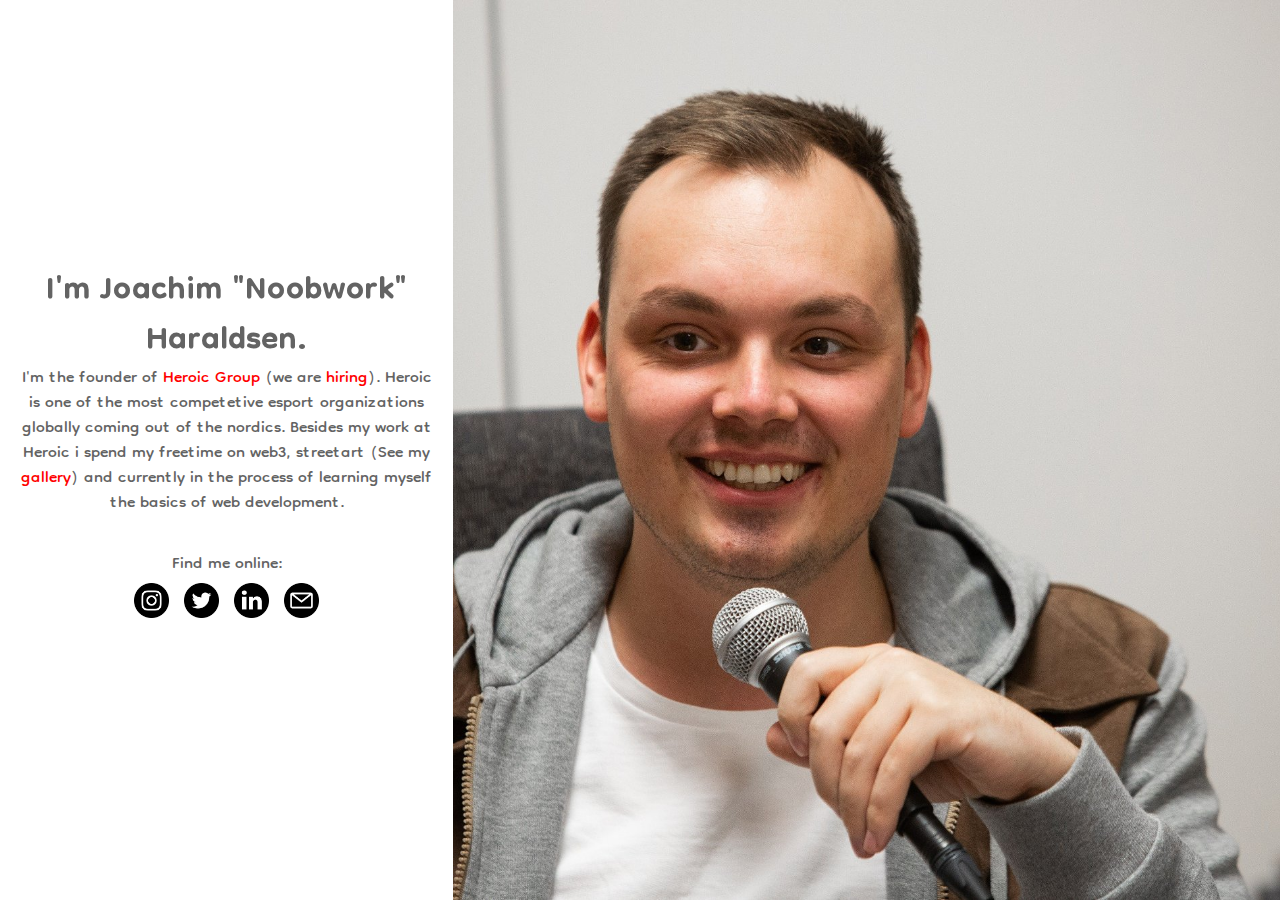
<file: index.html>
<DOCTYPE! html>
<html>
    <head>
        <meta charset="utf-8">
        <meta name="viewport" content="width=device-width, initial-scale=1, shrink-to-fit=no">
        <link href="styles/style.css" rel="stylesheet">
        <link href="https://fonts.googleapis.com/css2?family=Dongle" rel="stylesheet">
        <title>Noobwork's cave</title>
    </head>
    <body>
        <main class="flex-container">
        <!--    <nav>
                <ul>
                    <li><a href="index.html">Home</a></li>
                    <li><a href="gallery.html">Gallery</a></li>
                </ul>
            </nav> --> 
            <section class="text-container">
                <h1>I'm Joachim "Noobwork" Haraldsen.</h1>
                <p>I'm the founder of <a href="https://heroic.gg/" target="_blank">Heroic Group</a> (we are <a href="https://www.heroic.gg/careers" target="_blank">hiring</a>).
                Heroic is one of the most competetive esport organizations globally coming out of the nordics. Besides my work at Heroic i spend my freetime on web3, streetart (See my <a href="gallery.html">gallery</a>) and currently in the process of learning myself the basics of web development.</p>
                </br><p>Find me online:</p>
                <p>
                    <a href="https://www.instagram.com/noobwork/" target="_blank"><img class="logo" src="images/instagram.png" alt="instagram logo"></a>
                    <a href="https://twitter.com/NoobworkMC" target="_blank"><img class="logo" src="images/twitter.png" alt="twitter logo"></a>
                    <a href="https://www.linkedin.com/in/joachim-haraldsen/" target="_blank"><img class="logo" src="images/linkedin.png" alt="linkedin logo"></a>
                    <a href="mailto: joachim@heroic.gg" target="_blank"><img class="logo" src="images/email.png" alt="email logo"></a>
                </p>
            </section>       
            <section class="picture-container">
                <img class="bilde" src="images/joachim.jpg" alt="Me talking at a podcast">
            </section>
        </main>    
    </body>
</html>
</file>
<file: styles/style.css>
* {
    margin: 0px;
    border: 0px;
    color: #636363;
}
html {
    font-size: 25px;
    font-family: 'dongle', sans-serif;
    background-color: hsl(0, 0%, 100%);

}
h1 {
    text-align: center;
    line-height: 1em;
}
strong {
    font-size: 50px;
}
p {
    line-height: 1em;
}
a {
    text-decoration: none;
    color: red;
}
a:hover {
    color: darkred;
}
.logo {
    width: 35px;
    margin: 5px;
}

.bilde {
    max-width: 100%;
    object-fit: cover;
    min-height: 100vh;
}
.navbar {
    
}
li {
    list-style-type: none;
    padding: 8px;
}
@media only screen and (min-width: 550px) {

.flex-container {
    display: flex;
    flex-direction:column;
    flex-flow: nowrap;
    min-height: 100vh;

}
.picture-container {
    flex: 2;
}
.text-container {
    padding: 60px;
    align-self: center;
    text-align: center;
    flex: 1;
}
}
.flex-container {
    display: flex;
    flex-direction: row;
    flex-flow: wrap;
    max-height: 100vh;
}
.text-container {
    flex: 1;
    padding: 20px;
    text-align: center;
    align-self: center;
    justify-self: center;
}
</file>
